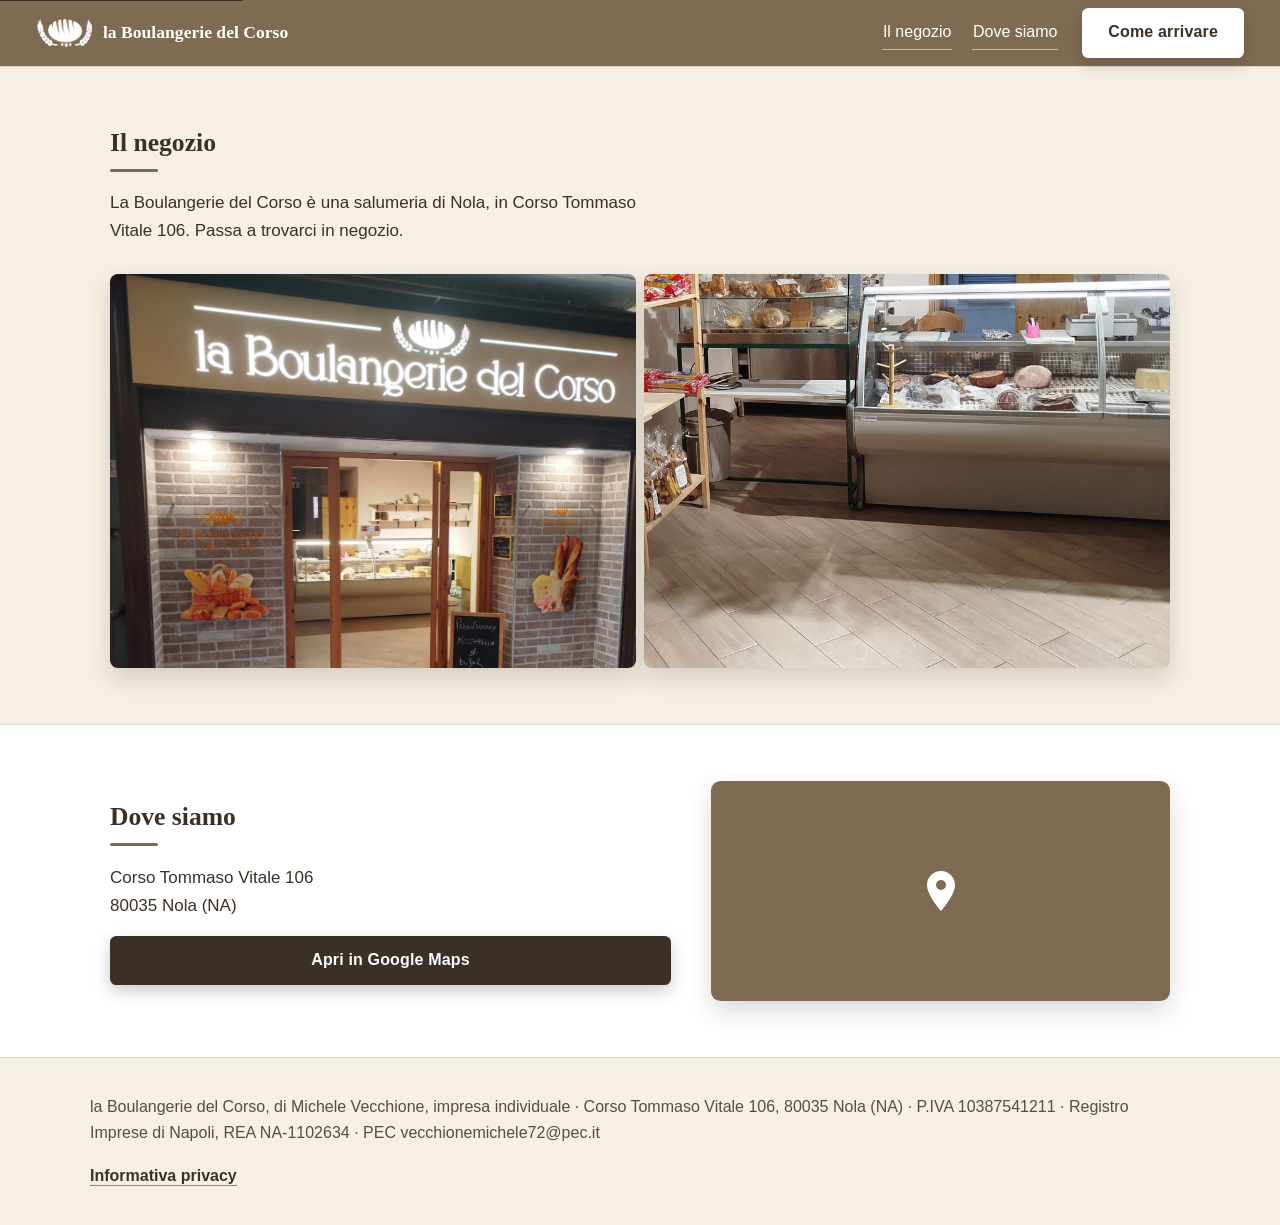
<file: index.html>
<!DOCTYPE html>
<html lang="it">
<head>
<meta charset="UTF-8">
<meta name="viewport" content="width=device-width, initial-scale=1">
<title>la Boulangerie del Corso – Salumeria a Nola</title>
<meta name="description" content="la Boulangerie del Corso, salumeria a Nola (NA), in Corso Tommaso Vitale 106.">
<link rel="icon" type="image/png" href="img/favicon.png">
<link rel="stylesheet" href="style.css">
</head>
<body>
<a class="skip-link" href="#main">Vai al contenuto principale</a>

<header class="site-header">
  <div class="header-inner">
    <div class="brand">
      <img src="img/emblema-bianco.png" alt="" class="brand-emblem" width="337" height="181">
      <h1 class="brand-name">la Boulangerie del Corso</h1>
    </div>
    <div class="header-actions">
      <nav class="site-nav" aria-label="Sezioni della pagina">
        <a href="#negozio">Il negozio</a>
        <a href="#dove-siamo">Dove siamo</a>
      </nav>
      <a class="btn btn-header" href="https://www.google.com/maps/search/?api=1&amp;query=Corso+Tommaso+Vitale+106%2C+80035+Nola+%28NA%29" target="_blank" rel="noopener noreferrer">Come arrivare</a>
    </div>
  </div>
</header>

<main id="main">

  <section id="negozio" class="section">
    <div class="section-inner">
      <h2>Il negozio</h2>
      <p>La Boulangerie del Corso è una salumeria di Nola, in Corso Tommaso Vitale 106. Passa a trovarci in negozio.</p>
      <div class="gallery">
        <img src="img/facciata.jpg" alt="Facciata del negozio, con l'insegna «la Boulangerie del Corso»." width="1200" height="1600" loading="lazy">
        <img src="img/interno.jpg" alt="Interno del negozio, con scaffali e banco frigo." width="840" height="1600" loading="lazy">
      </div>
    </div>
  </section>

  <section id="dove-siamo" class="section section-dove-siamo">
    <div class="section-inner dove-siamo-grid">
      <div class="dove-text">
        <h2>Dove siamo</h2>
        <p class="address">Corso Tommaso Vitale 106<br>80035 Nola (NA)</p>
        <a class="btn btn-dark" href="https://www.google.com/maps/search/?api=1&amp;query=Corso+Tommaso+Vitale+106%2C+80035+Nola+%28NA%29" target="_blank" rel="noopener noreferrer">Apri in Google Maps</a>
      </div>
      <div class="dove-media" aria-hidden="true">
        <svg viewBox="0 0 24 24" width="48" height="48">
          <path fill="#FFFFFF" d="M12 2C8.13 2 5 5.13 5 9c0 5.25 7 13 7 13s7-7.75 7-13c0-3.87-3.13-7-7-7zm0 9.5A2.5 2.5 0 1 1 12 6.5a2.5 2.5 0 0 1 0 5z"/>
        </svg>
      </div>
    </div>
  </section>

</main>

<footer class="site-footer">
  <div class="footer-inner">
    <p>la Boulangerie del Corso, di Michele Vecchione, impresa individuale · Corso Tommaso Vitale 106, 80035 Nola (NA) · P.IVA 10387541211 · Registro Imprese di Napoli, REA NA-1102634 · PEC vecchionemichele72@pec.it</p>
    <p><a href="privacy.html">Informativa privacy</a></p>
  </div>
</footer>

</body>
</html>
</file>
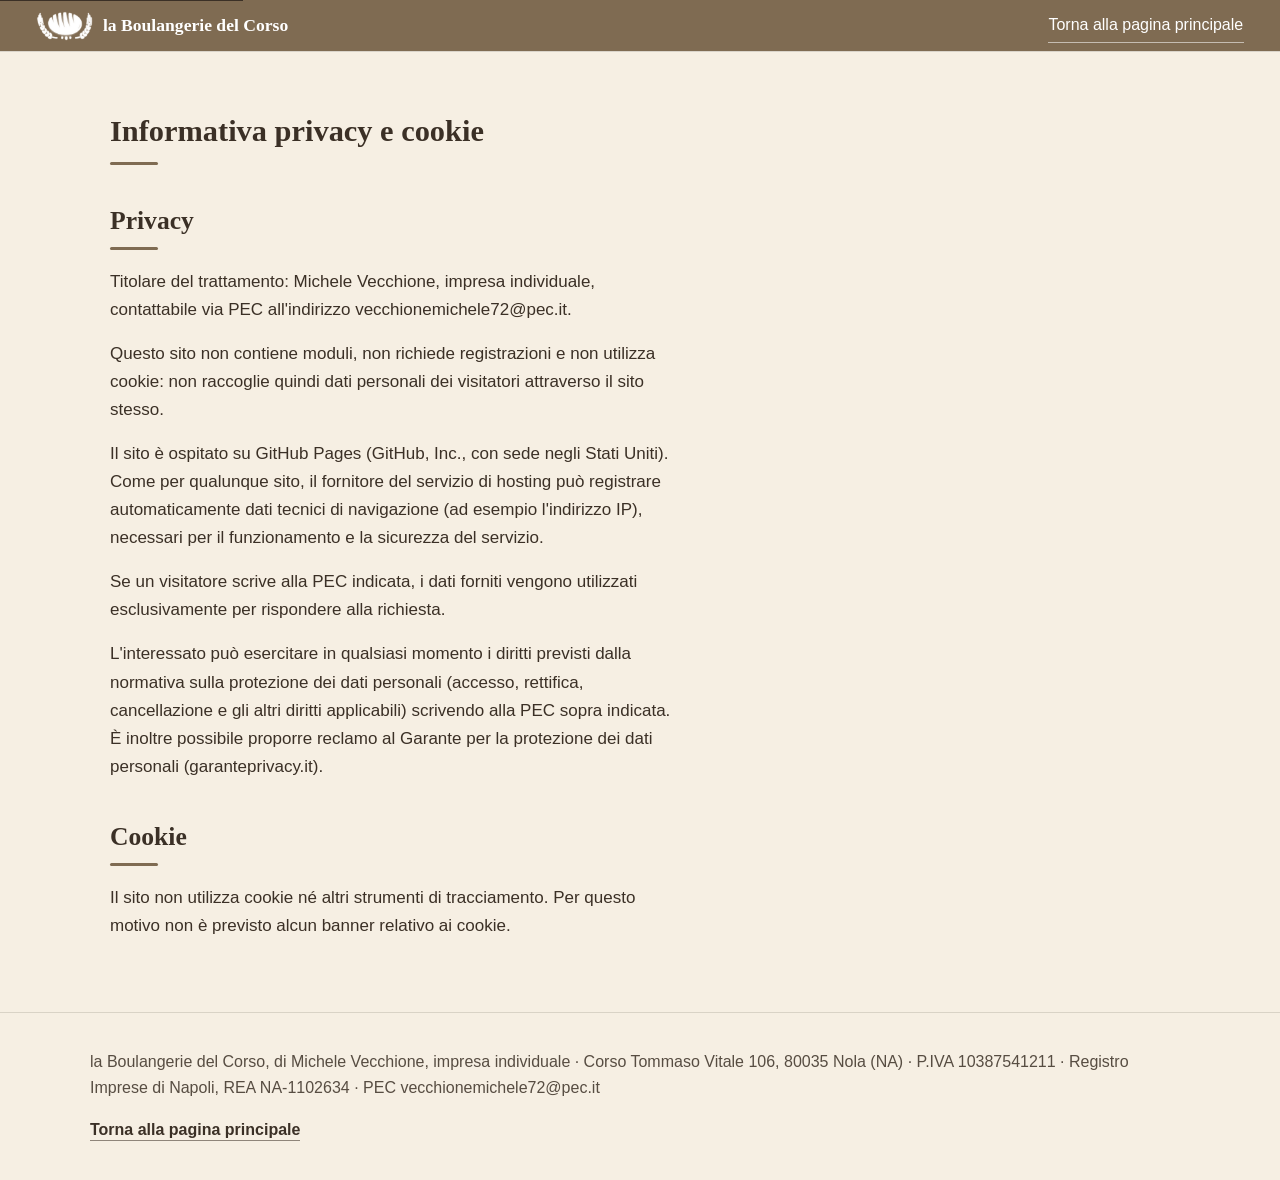
<file: privacy.html>
<!DOCTYPE html>
<html lang="it">
<head>
<meta charset="UTF-8">
<meta name="viewport" content="width=device-width, initial-scale=1">
<title>Informativa privacy e cookie – la Boulangerie del Corso</title>
<meta name="description" content="Informativa privacy e cookie del sito di la Boulangerie del Corso, salumeria a Nola (NA).">
<link rel="icon" type="image/png" href="img/favicon.png">
<link rel="stylesheet" href="style.css">
</head>
<body>
<a class="skip-link" href="#main">Vai al contenuto principale</a>

<header class="site-header">
  <div class="header-inner">
    <div class="brand">
      <img src="img/emblema-bianco.png" alt="" class="brand-emblem" width="337" height="181">
      <p class="brand-name">la Boulangerie del Corso</p>
    </div>
    <nav class="site-nav" aria-label="Sezioni della pagina">
      <a href="index.html">Torna alla pagina principale</a>
    </nav>
  </div>
</header>

<main id="main">

  <section class="section">
    <div class="section-inner">
      <h1>Informativa privacy e cookie</h1>

      <h2>Privacy</h2>
      <p>Titolare del trattamento: Michele Vecchione, impresa individuale, contattabile via PEC all'indirizzo vecchionemichele72@pec.it.</p>
      <p>Questo sito non contiene moduli, non richiede registrazioni e non utilizza cookie: non raccoglie quindi dati personali dei visitatori attraverso il sito stesso.</p>
      <p>Il sito è ospitato su GitHub Pages (GitHub, Inc., con sede negli Stati Uniti). Come per qualunque sito, il fornitore del servizio di hosting può registrare automaticamente dati tecnici di navigazione (ad esempio l'indirizzo IP), necessari per il funzionamento e la sicurezza del servizio.</p>
      <p>Se un visitatore scrive alla PEC indicata, i dati forniti vengono utilizzati esclusivamente per rispondere alla richiesta.</p>
      <p>L'interessato può esercitare in qualsiasi momento i diritti previsti dalla normativa sulla protezione dei dati personali (accesso, rettifica, cancellazione e gli altri diritti applicabili) scrivendo alla PEC sopra indicata. È inoltre possibile proporre reclamo al Garante per la protezione dei dati personali (garanteprivacy.it).</p>

      <h2>Cookie</h2>
      <p>Il sito non utilizza cookie né altri strumenti di tracciamento. Per questo motivo non è previsto alcun banner relativo ai cookie.</p>
    </div>
  </section>

</main>

<footer class="site-footer">
  <div class="footer-inner">
    <p>la Boulangerie del Corso, di Michele Vecchione, impresa individuale · Corso Tommaso Vitale 106, 80035 Nola (NA) · P.IVA 10387541211 · Registro Imprese di Napoli, REA NA-1102634 · PEC vecchionemichele72@pec.it</p>
    <p><a href="index.html">Torna alla pagina principale</a></p>
  </div>
</footer>

</body>
</html>
</file>
<file: style.css>
/* la Boulangerie del Corso — foglio di stile unico, nessun framework */

:root {
  --brown: #7F6B52;
  --cream: #F6EFE3;
  --dark: #3B3026;
  --white: #FFFFFF;
  --font-serif: Georgia, "Times New Roman", Times, serif;
  --font-sans: -apple-system, BlinkMacSystemFont, "Segoe UI", Roboto, Helvetica, Arial, sans-serif;
}

* {
  box-sizing: border-box;
}

html {
  -webkit-text-size-adjust: 100%;
}

body {
  margin: 0;
  background: var(--cream);
  color: var(--dark);
  font-family: var(--font-sans);
  font-size: 16px;
  line-height: 1.55;
}

img {
  max-width: 100%;
  display: block;
}

a {
  color: inherit;
}

:focus-visible {
  outline: 3px solid var(--dark);
  outline-offset: 2px;
}

.site-header :focus-visible,
.site-footer :focus-visible {
  outline: 3px solid var(--white);
  outline-offset: 2px;
}

/* Skip link */

.skip-link {
  position: absolute;
  top: -3rem;
  left: 0;
  background: var(--dark);
  color: var(--white);
  padding: 0.75rem 1.25rem;
  text-decoration: none;
  font-weight: 700;
  z-index: 100;
}

.skip-link:focus {
  top: 0;
}

/* Header: una sola riga sottile, logo dritto a sinistra */

.site-header {
  background: var(--brown);
  color: var(--white);
  box-shadow: 0 1px 0 rgba(255, 255, 255, 0.14);
}

.header-inner {
  padding: 0.5rem 2.25rem;
  display: flex;
  align-items: center;
  justify-content: space-between;
  flex-wrap: wrap;
  gap: 0.6rem 1.5rem;
}

.brand {
  display: flex;
  align-items: center;
  gap: 0.65rem;
}

.brand-emblem {
  height: 1.9rem;
  width: auto;
  flex-shrink: 0;
}

.brand-name {
  font-family: var(--font-serif);
  font-size: 1.1rem;
  font-weight: 700;
  line-height: 1.2;
  margin: 0;
  color: var(--white);
}

.header-actions {
  display: flex;
  align-items: center;
  gap: 1.5rem;
  flex-wrap: wrap;
}

.site-nav {
  display: flex;
  gap: 1.25rem;
  flex-wrap: wrap;
}

.site-nav a {
  color: var(--white);
  text-decoration: none;
  border-bottom: 1px solid rgba(255, 255, 255, 0.55);
  padding: 0.3rem 0.05rem;
  font-size: 1rem;
}

.site-nav a:hover {
  border-bottom-color: var(--white);
}

/* Bottoni */

.btn {
  display: inline-flex;
  align-items: center;
  justify-content: center;
  min-height: 2.6rem;
  background: var(--white);
  color: var(--dark);
  font-family: var(--font-sans);
  font-weight: 700;
  font-size: 1rem;
  letter-spacing: 0.01em;
  text-decoration: none;
  padding: 0.65rem 1.5rem;
  border: 2px solid var(--white);
  border-radius: 0.4rem;
  box-shadow: 0 6px 16px rgba(59, 48, 38, 0.25);
}

.btn:hover {
  background: var(--cream);
  border-color: var(--cream);
}

.btn-header {
  display: none;
  white-space: nowrap;
}

.btn-outline {
  background: transparent;
  color: var(--dark);
  border: 2px solid var(--dark);
  box-shadow: none;
}

.btn-outline:hover {
  background: var(--dark);
  color: var(--white);
}

.btn-dark {
  background: var(--dark);
  color: var(--white);
  border: 2px solid var(--dark);
}

.btn-dark:hover {
  background: transparent;
  color: var(--dark);
}

/* Sezioni */

.section {
  padding: 3.5rem 0;
  border-top: 1px solid rgba(59, 48, 38, 0.15);
}

.section-inner {
  max-width: 1100px;
  margin: 0 auto;
  padding: 0 1.25rem;
}

.section h1,
.section h2 {
  font-family: var(--font-serif);
  color: var(--dark);
  margin: 0 0 1.1rem;
  padding-bottom: 0.6rem;
  position: relative;
}

.section h1 {
  font-size: 1.9rem;
}

.section h2 {
  font-size: 1.6rem;
}

.section h1 + h2,
.section p + h2 {
  margin-top: 2.25rem;
}

.section h1::after,
.section h2::after {
  content: "";
  position: absolute;
  left: 0;
  bottom: 0;
  width: 3rem;
  height: 3px;
  background: var(--brown);
  border-radius: 2px;
}

.section p {
  margin: 0 0 1rem;
  max-width: 60ch;
  font-size: 1.0625rem;
  line-height: 1.65;
}

/* Galleria: due foto vicine, stesso allineamento del testo */

.gallery {
  display: grid;
  grid-template-columns: 1fr;
  gap: 0.5rem;
  margin-top: 1.75rem;
}

.gallery img {
  width: 100%;
  height: auto;
  aspect-ratio: 4 / 3;
  object-fit: cover;
  border-radius: 0.5rem;
  box-shadow: 0 10px 24px rgba(59, 48, 38, 0.18);
}

.gallery img:first-child {
  object-position: center 15%;
}

.gallery img:last-child {
  object-position: center 65%;
}

/* Dove siamo: due colonne, testo e blocco marrone con il pin */

.section-dove-siamo {
  background: var(--white);
}

.dove-siamo-grid {
  display: grid;
  grid-template-columns: 1fr;
  gap: 1.75rem;
  align-items: stretch;
}

.dove-text {
  display: flex;
  flex-direction: column;
  justify-content: center;
}

.address {
  font-size: 1.125rem;
  line-height: 1.65;
  margin: 0 0 1.75rem;
}

.dove-media {
  background: var(--brown);
  border-radius: 0.6rem;
  min-height: 140px;
  display: flex;
  align-items: center;
  justify-content: center;
  box-shadow: 0 10px 24px rgba(59, 48, 38, 0.18);
}

/* Footer */

.site-footer {
  border-top: 1px solid rgba(59, 48, 38, 0.15);
  padding: 2.25rem 1.25rem;
}

.footer-inner {
  max-width: 1100px;
  margin: 0 auto;
  display: flex;
  flex-direction: column;
  gap: 1rem;
}

.site-footer p {
  margin: 0;
  font-size: 1rem;
  line-height: 1.65;
  color: rgba(59, 48, 38, 0.85);
}

.site-footer a {
  text-decoration: none;
  border-bottom: 1px solid rgba(59, 48, 38, 0.55);
  font-weight: 700;
  color: var(--dark);
  padding-bottom: 0.1rem;
}

.site-footer a:hover {
  border-bottom-color: var(--dark);
}

/* Tablet / desktop */

@media (min-width: 768px) {
  .btn-header {
    display: inline-flex;
  }

  .gallery {
    grid-template-columns: 1fr 1fr;
  }

  .dove-siamo-grid {
    grid-template-columns: 1.1fr 0.9fr;
    gap: 2.5rem;
  }

  .dove-media {
    min-height: 220px;
  }
}
</file>
